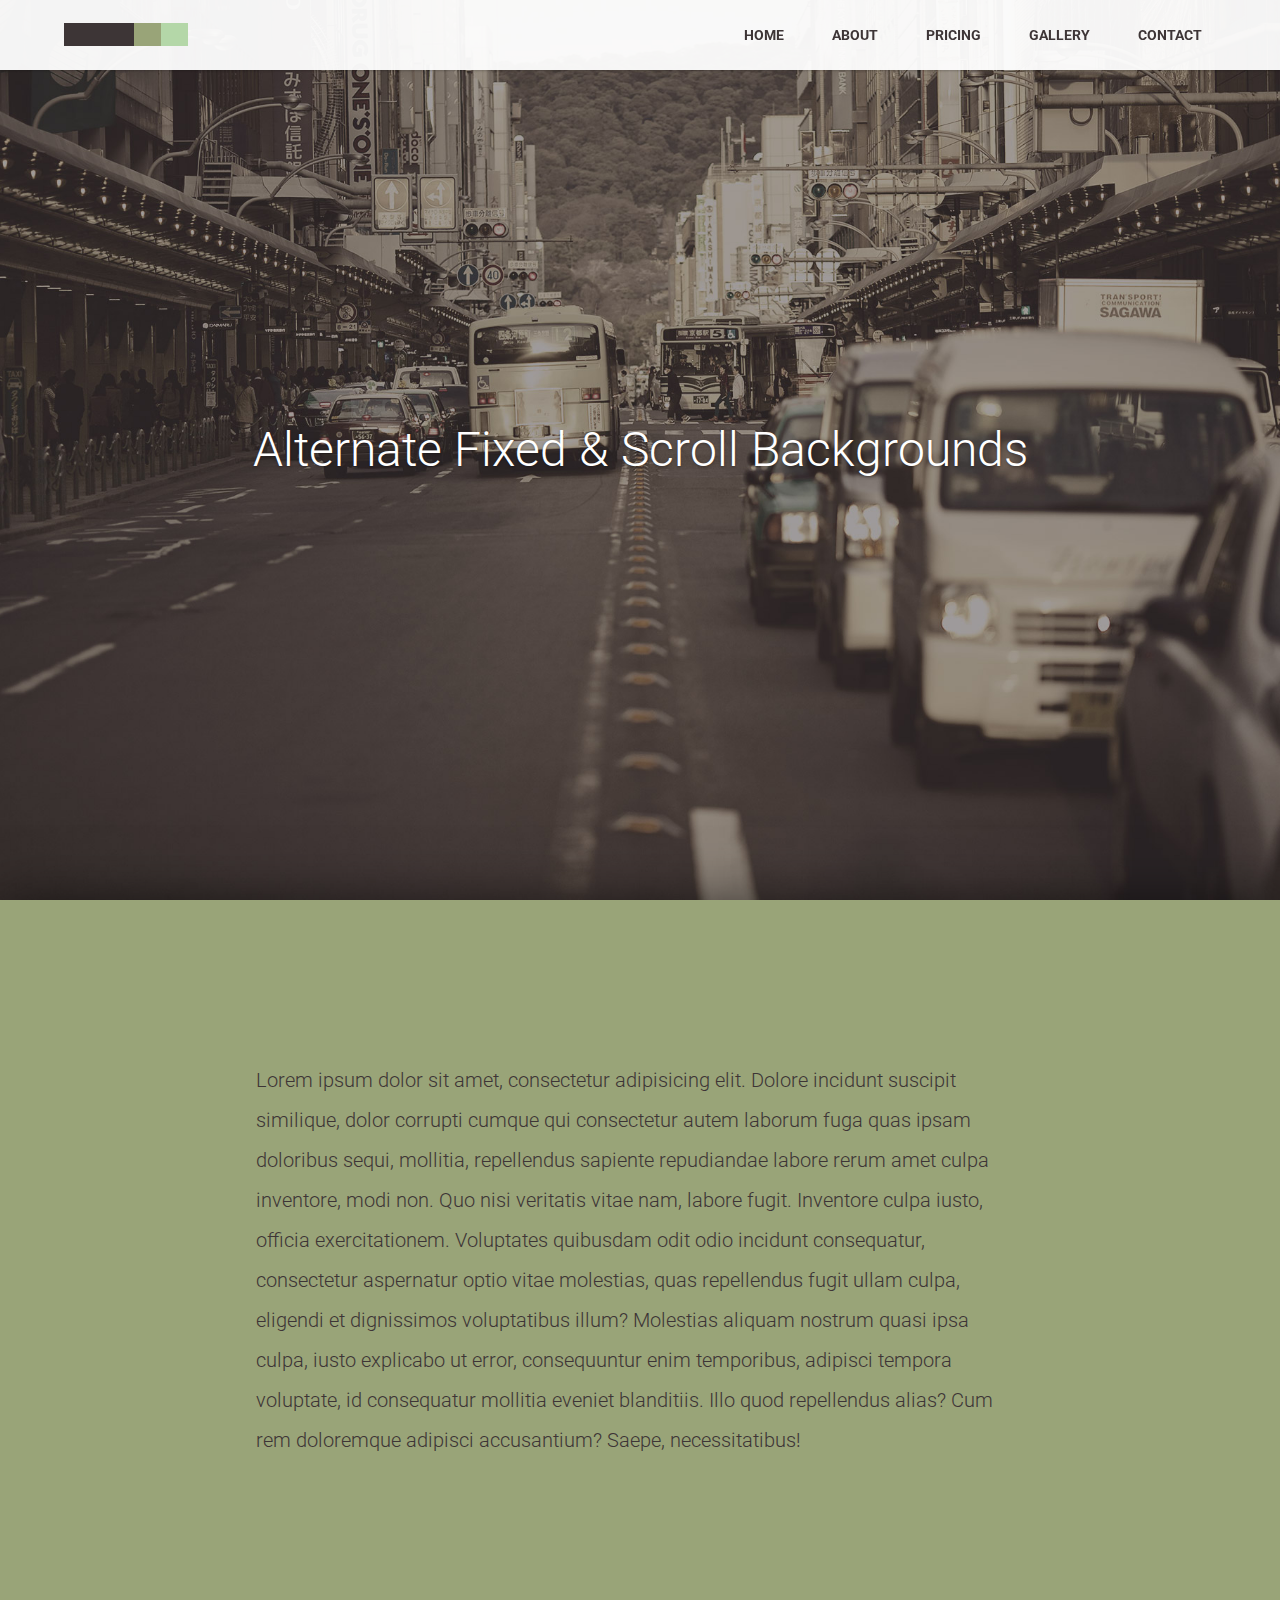
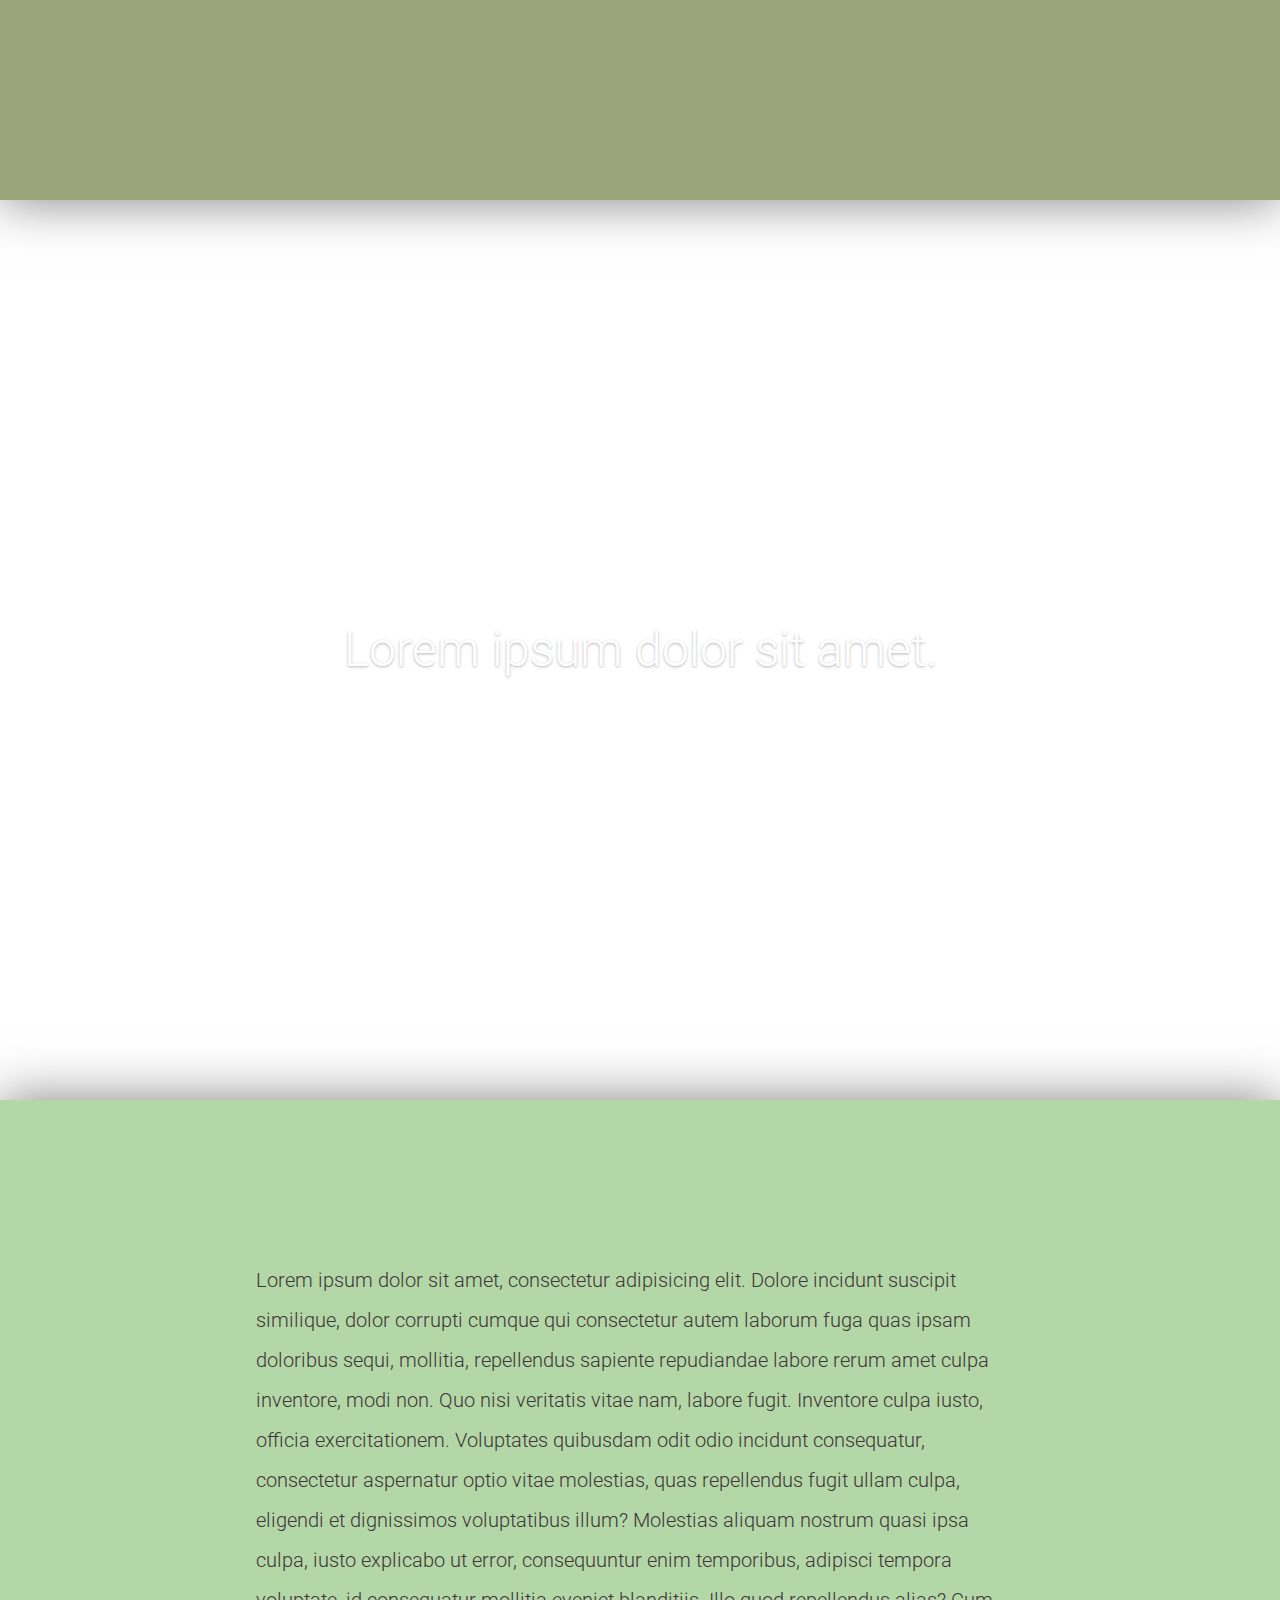
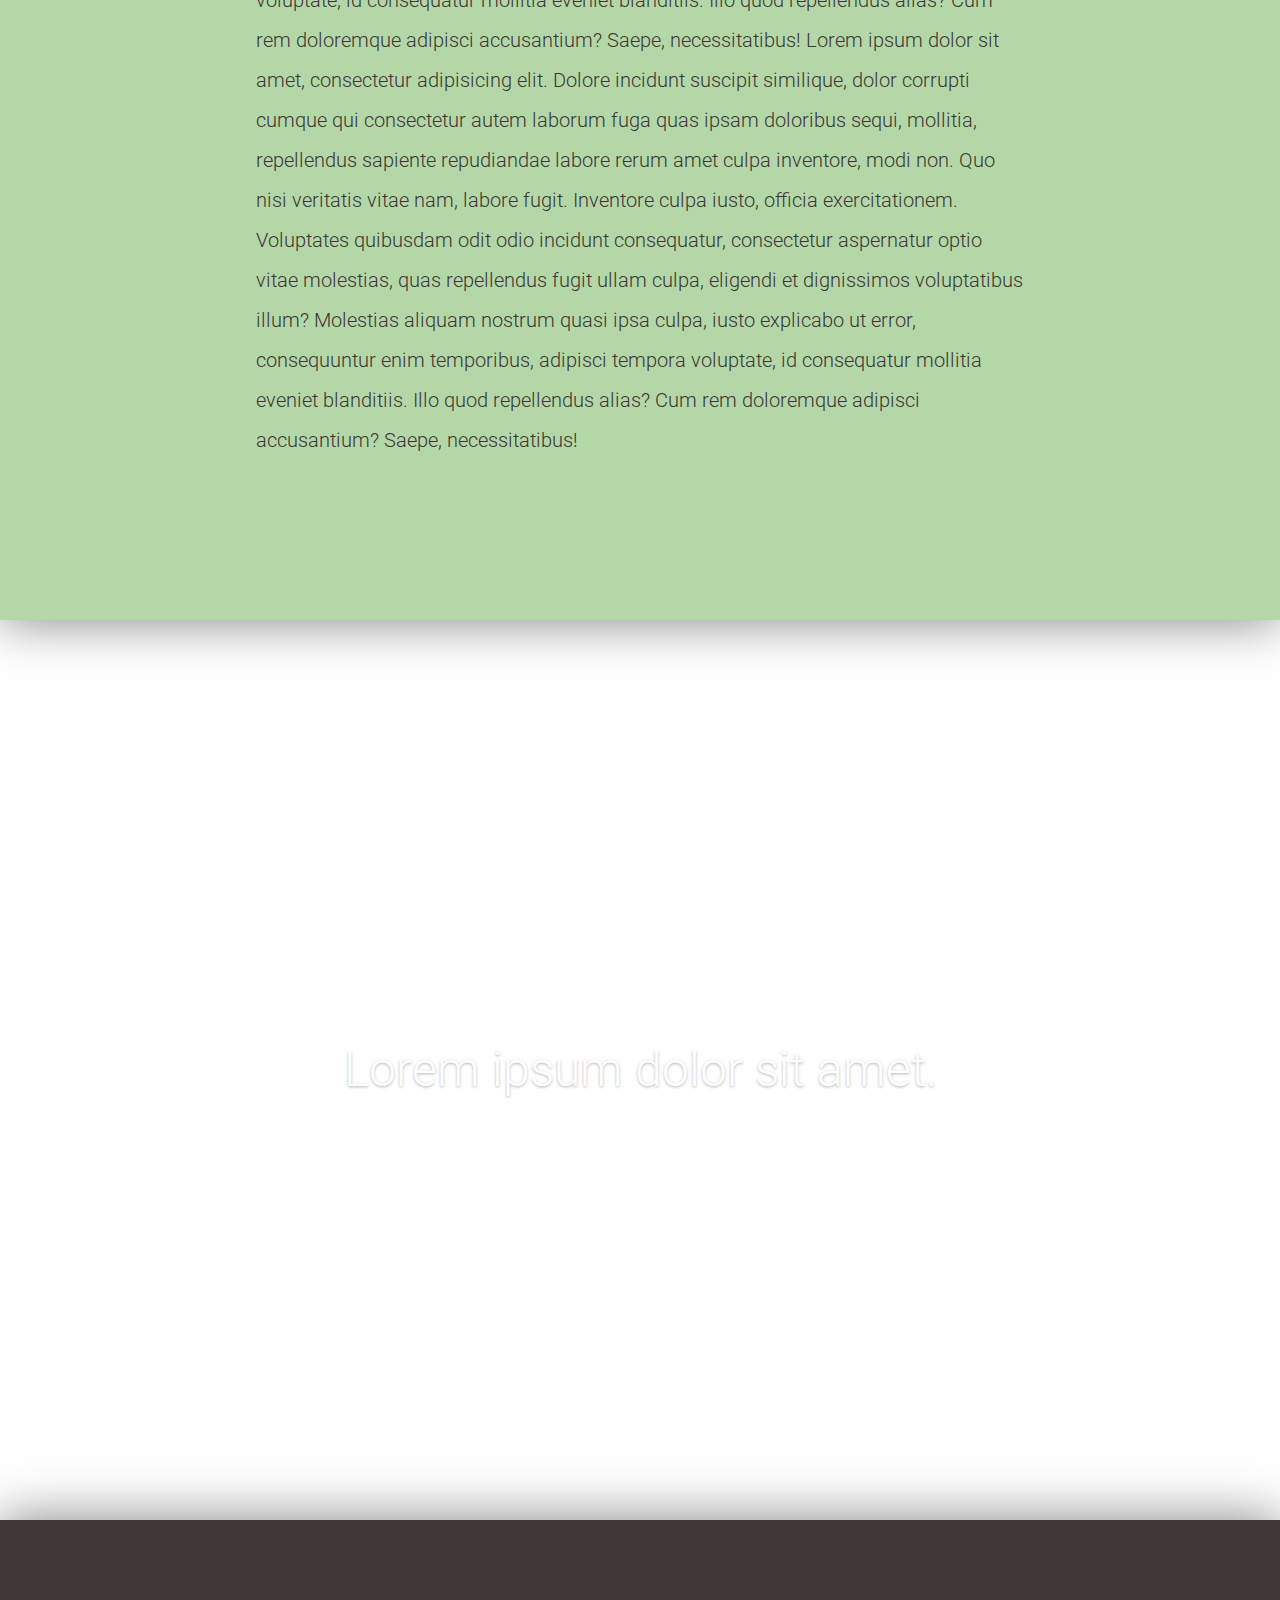
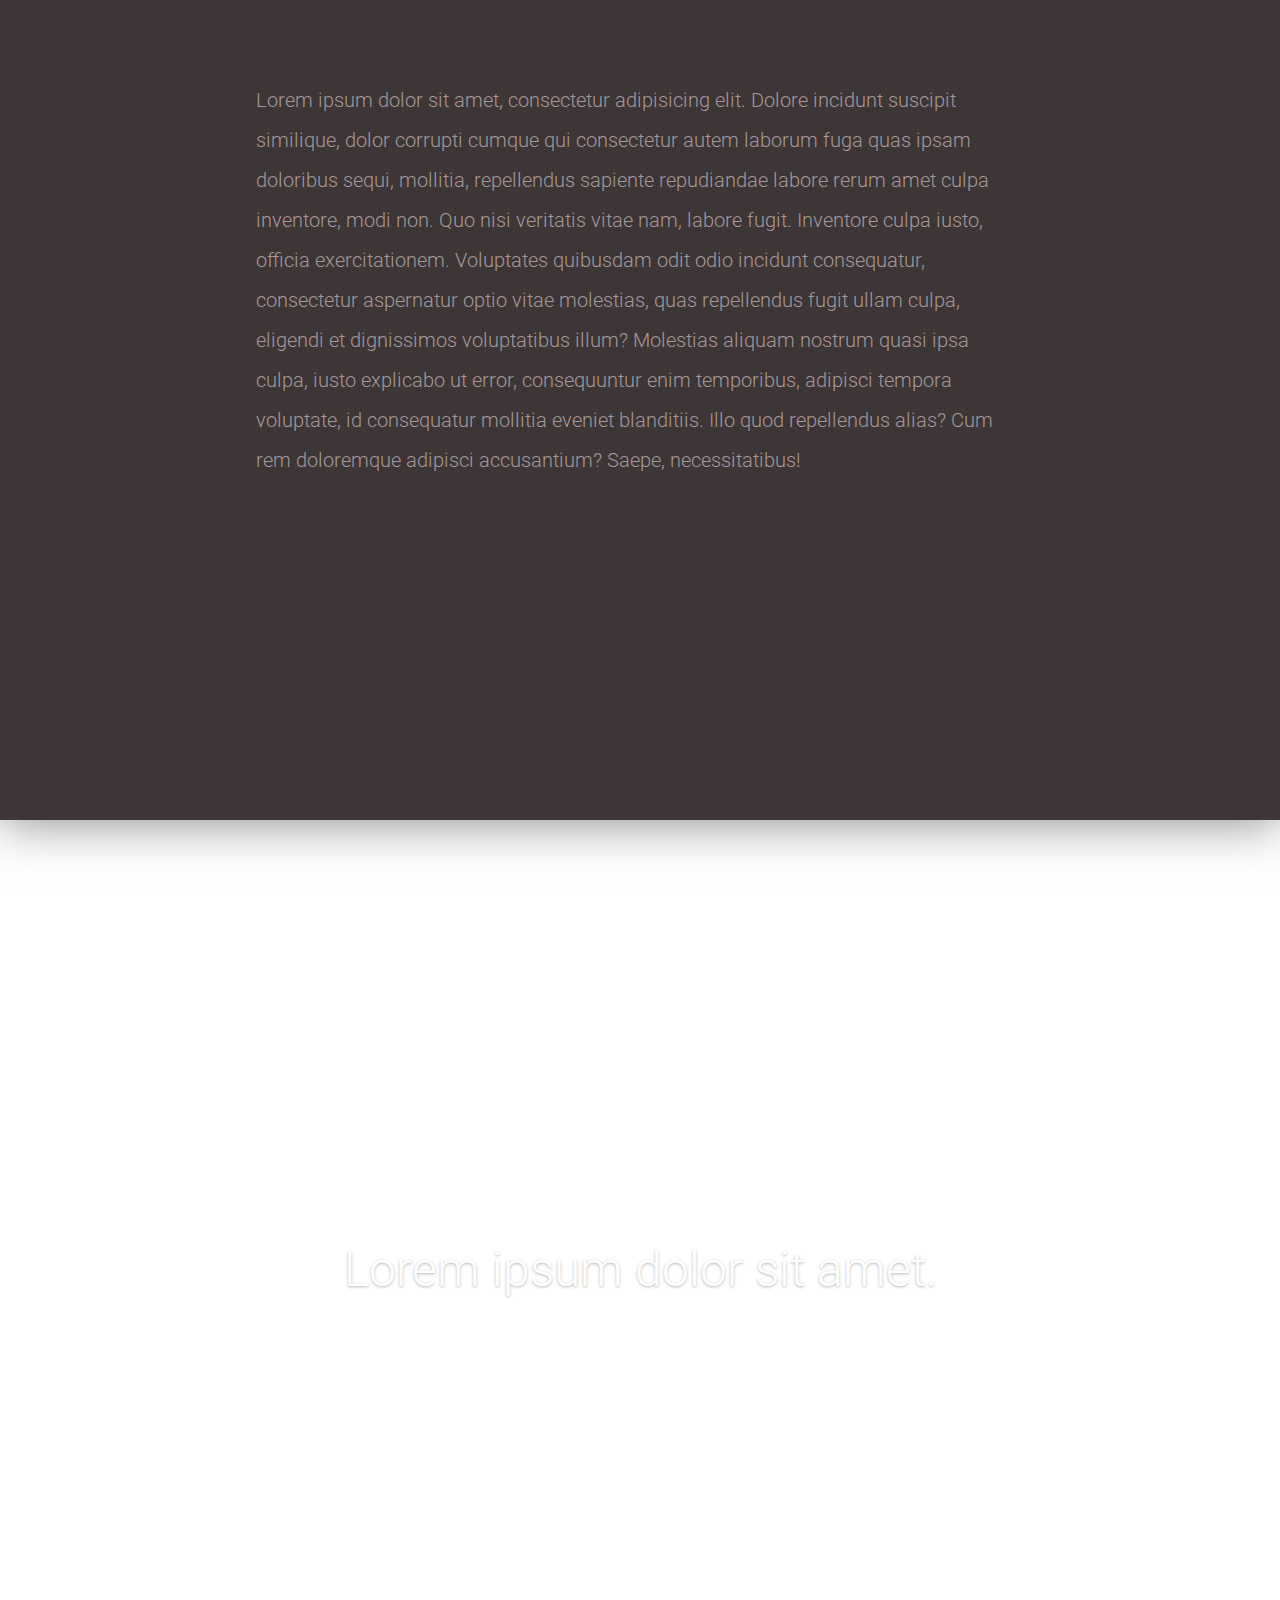
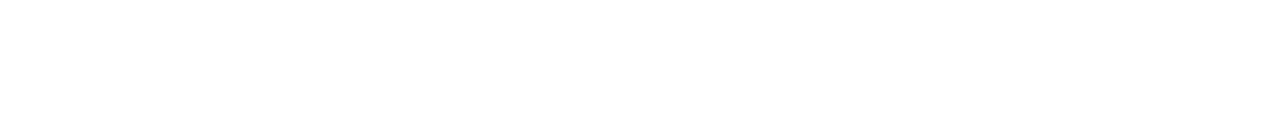
<file: alternate-fixed-scroll-background/index.html>
<!doctype html>
<html lang="en" class="no-js">
<head>
	<meta charset="UTF-8">
	<meta name="viewport" content="width=device-width, initial-scale=1">

	<link href='http://fonts.googleapis.com/css?family=Roboto:400,700,300' rel='stylesheet' type='text/css'>

	<link rel="stylesheet" href="css/reset.css"> <!-- CSS reset -->
	<link rel="stylesheet" href="css/style.css"> <!-- Resource style -->
	<script src="js/modernizr.js"></script> <!-- Modernizr -->
  	
	<title>Alternate Fixed And Scroll Backgrounds</title>
</head>
<body>
	<header class="cd-header">
		<div id="cd-logo"><a href="#0"><img src="img/cd-logo.svg" alt="Logo"></a></div>

		<nav class="cd-main-nav">
			<ul>
				<!-- inser more links here -->
				<li><a href="#0">Home</a></li>
				<li><a href="#0">About</a></li>
				<li><a href="#0">Pricing</a></li>
				<li><a href="#0">Gallery</a></li>
				<li><a href="#0">Contact</a></li>
			</ul>
		</nav> <!-- cd-main-nav -->
	</header>

	<main class="cd-main-content">
		<div class="cd-fixed-bg cd-bg-1">
			<h1>Alternate Fixed &amp; Scroll Backgrounds</h1>
		</div> <!-- cd-fixed-bg -->

		<div class="cd-scrolling-bg cd-color-2">
			<div class="cd-container">
				<p>
					Lorem ipsum dolor sit amet, consectetur adipisicing elit. Dolore incidunt suscipit similique, dolor corrupti cumque qui consectetur autem laborum fuga quas ipsam doloribus sequi, mollitia, repellendus sapiente repudiandae labore rerum amet culpa inventore, modi non. Quo nisi veritatis vitae nam, labore fugit. Inventore culpa iusto, officia exercitationem. Voluptates quibusdam odit odio incidunt consequatur, consectetur aspernatur optio vitae molestias, quas repellendus fugit ullam culpa, eligendi et dignissimos voluptatibus illum? Molestias aliquam nostrum quasi ipsa culpa, iusto explicabo ut error, consequuntur enim temporibus, adipisci tempora voluptate, id consequatur mollitia eveniet blanditiis. Illo quod repellendus alias? Cum rem doloremque adipisci accusantium? Saepe, necessitatibus!
				</p>
			</div> <!-- cd-container -->
		</div> <!-- cd-scrolling-bg -->

		<div class="cd-fixed-bg cd-bg-2">
			<h2>Lorem ipsum dolor sit amet.</h2>
		</div> <!-- cd-fixed-bg -->

		<div class="cd-scrolling-bg cd-color-3">
			<div class="cd-container">
				<p>
					Lorem ipsum dolor sit amet, consectetur adipisicing elit. Dolore incidunt suscipit similique, dolor corrupti cumque qui consectetur autem laborum fuga quas ipsam doloribus sequi, mollitia, repellendus sapiente repudiandae labore rerum amet culpa inventore, modi non. Quo nisi veritatis vitae nam, labore fugit. Inventore culpa iusto, officia exercitationem. Voluptates quibusdam odit odio incidunt consequatur, consectetur aspernatur optio vitae molestias, quas repellendus fugit ullam culpa, eligendi et dignissimos voluptatibus illum? Molestias aliquam nostrum quasi ipsa culpa, iusto explicabo ut error, consequuntur enim temporibus, adipisci tempora voluptate, id consequatur mollitia eveniet blanditiis. Illo quod repellendus alias? Cum rem doloremque adipisci accusantium? Saepe, necessitatibus!
					Lorem ipsum dolor sit amet, consectetur adipisicing elit. Dolore incidunt suscipit similique, dolor corrupti cumque qui consectetur autem laborum fuga quas ipsam doloribus sequi, mollitia, repellendus sapiente repudiandae labore rerum amet culpa inventore, modi non. Quo nisi veritatis vitae nam, labore fugit. Inventore culpa iusto, officia exercitationem. Voluptates quibusdam odit odio incidunt consequatur, consectetur aspernatur optio vitae molestias, quas repellendus fugit ullam culpa, eligendi et dignissimos voluptatibus illum? Molestias aliquam nostrum quasi ipsa culpa, iusto explicabo ut error, consequuntur enim temporibus, adipisci tempora voluptate, id consequatur mollitia eveniet blanditiis. Illo quod repellendus alias? Cum rem doloremque adipisci accusantium? Saepe, necessitatibus!
				</p>
			</div> <!-- cd-container -->
		</div> <!-- cd-scrolling-bg -->

		<div class="cd-fixed-bg cd-bg-3">
			<h2>Lorem ipsum dolor sit amet.</h2>
		</div> <!-- cd-fixed-bg -->

		<div class="cd-scrolling-bg cd-color-1">
			<div class="cd-container">
				<p>
					Lorem ipsum dolor sit amet, consectetur adipisicing elit. Dolore incidunt suscipit similique, dolor corrupti cumque qui consectetur autem laborum fuga quas ipsam doloribus sequi, mollitia, repellendus sapiente repudiandae labore rerum amet culpa inventore, modi non. Quo nisi veritatis vitae nam, labore fugit. Inventore culpa iusto, officia exercitationem. Voluptates quibusdam odit odio incidunt consequatur, consectetur aspernatur optio vitae molestias, quas repellendus fugit ullam culpa, eligendi et dignissimos voluptatibus illum? Molestias aliquam nostrum quasi ipsa culpa, iusto explicabo ut error, consequuntur enim temporibus, adipisci tempora voluptate, id consequatur mollitia eveniet blanditiis. Illo quod repellendus alias? Cum rem doloremque adipisci accusantium? Saepe, necessitatibus!
				</p>
			</div> <!-- cd-container -->
		</div> <!-- cd-scrolling-bg -->

		<div class="cd-fixed-bg cd-bg-4">
			<h2>Lorem ipsum dolor sit amet.</h2>
		</div> <!-- cd-fixed-bg -->
	</main> <!-- cd-main-content -->
	<script src="http://ajax.googleapis.com/ajax/libs/jquery/1.11.0/jquery.min.js"></script>
	<script src="js/main.js"></script> <!-- Resource jQuery -->
</body>
</html>
</file>
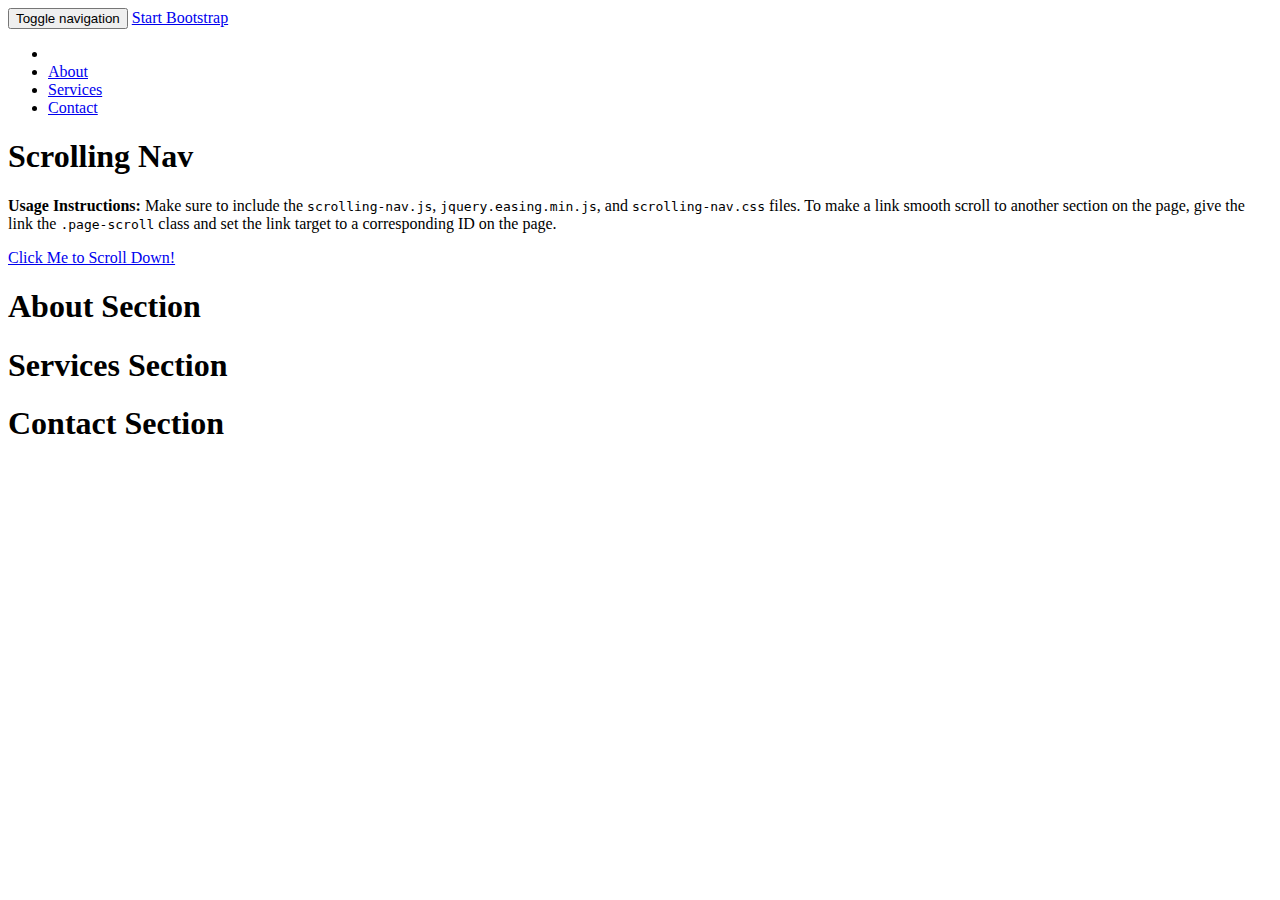
<file: scrollingnav/Scrolling Nav - Start Bootstrap Template.html>
<!DOCTYPE html>
<html lang="en">

<head>
	<meta http-equiv="Content-Type" content="text/html; charset=UTF-8">

	<meta charset="utf-8">
	<meta http-equiv="X-UA-Compatible" content="IE=edge">
	<meta name="viewport" content="width=device-width, initial-scale=1">
	<meta name="description" content="Executive Welcome is a recruitment assistance service provided by Susie Chisolm in the Baltimore area.">
	<meta name="author" content="Susie Chisolm">
	<meta name="keywords" content="Susie Susanne Chisolm Executive Welcome Baltimore recruit recruitment new hire asssistance service baltimore metroplitan area">

	<title>Executive Welcome Baltimore</title>

	<!-- Bootstrap Core CSS -->
	<link href="http://ironsummitmedia.github.io/startbootstrap-scrolling-nav/css/bootstrap.min.css" rel="stylesheet">

	<!-- Custom CSS -->
	<link href="http://ironsummitmedia.github.io/startbootstrap-scrolling-nav/css/scrolling-nav.css" rel="stylesheet">

</head>

<!-- The #page-top ID is part of the scrolling feature - the data-spy and data-target are part of the built-in Bootstrap scrollspy function -->

<body id="page-top" data-spy="scroll" data-target=".navbar-fixed-top">

    <!-- Navigation -->
    <nav class="navbar navbar-default navbar-fixed-top top-nav-collapse" role="navigation">
        <div class="container">
			<div class="navbar-header page-scroll">
				<button type="button" class="navbar-toggle" data-toggle="collapse" data-target=".navbar-ex1-collapse">
					<span class="sr-only">Toggle navigation</span>
					<span class="icon-bar"></span>
					<span class="icon-bar"></span>
					<span class="icon-bar"></span>
				</button>
				<a class="navbar-brand page-scroll" href="http://ironsummitmedia.github.io/startbootstrap-scrolling-nav/#page-top">Start Bootstrap</a>
			</div>

			<!-- Collect the nav links, forms, and other content for toggling -->
			<div class="collapse navbar-collapse navbar-ex1-collapse">
				<ul class="nav navbar-nav">
					<!-- Hidden li included to remove active class from about link when scrolled up past about section -->
                    <li class="hidden">
                        <a class="page-scroll" href="#page-top"></a>
                    </li>
					<li class="">
						<a class="page-scroll" href="http://ironsummitmedia.github.io/startbootstrap-scrolling-nav/#about">About</a>
					</li>
					<li class="">
						<a class="page-scroll" href="http://ironsummitmedia.github.io/startbootstrap-scrolling-nav/#services">Services</a>
					</li>
					<li class="">
						<a class="page-scroll" href="http://ironsummitmedia.github.io/startbootstrap-scrolling-nav/#contact">Contact</a>
					</li>
				</ul>
			</div>
			<!-- /.navbar-collapse -->
		</div>
		<!-- /.container -->
	</nav>

	<!-- Intro Section -->
	<section id="intro" class="intro-section">
		<div class="container">
			<div class="row">
				<div class="col-lg-12">
					<h1>Scrolling Nav</h1>
					<p><strong>Usage Instructions:</strong> Make sure to include the <code>scrolling-nav.js</code>, <code>jquery.easing.min.js</code>, and <code>scrolling-nav.css</code> files. To make a link smooth scroll to another section on the page, give the link the <code>.page-scroll</code> class
						and set the link target to a corresponding ID on the page.</p>
					<a class="btn btn-default page-scroll" href="http://ironsummitmedia.github.io/startbootstrap-scrolling-nav/#about">Click Me to Scroll Down!</a>
				</div>
			</div>
		</div>
	</section>

	<!-- About Section -->
	<section id="about" class="about-section">
		<div class="container">
			<div class="row">
				<div class="col-lg-12">
					<h1>About Section</h1>
				</div>
			</div>
		</div>
	</section>

	<!-- Services Section -->
	<section id="services" class="services-section">
		<div class="container">
			<div class="row">
				<div class="col-lg-12">
					<h1>Services Section</h1>
				</div>
			</div>
		</div>
	</section>

	<!-- Contact Section -->
	<section id="contact" class="contact-section">
		<div class="container">
			<div class="row">
				<div class="col-lg-12">
					<h1>Contact Section</h1>
				</div>
			</div>
		</div>
	</section>

	<!-- jQuery -->
	<script src="./Scrolling Nav - Start Bootstrap Template_files/jquery.js"></script>

	<!-- Bootstrap Core JavaScript -->
	<script src="./Scrolling Nav - Start Bootstrap Template_files/bootstrap.min.js"></script>

	<!-- Scrolling Nav JavaScript -->
	<script src="./Scrolling Nav - Start Bootstrap Template_files/jquery.easing.min.js"></script>
	<script src="./Scrolling Nav - Start Bootstrap Template_files/scrolling-nav.js"></script>




</body>

</html>
</file>
<file: alternate-fixed-scroll-background/css/style.css>
/* -------------------------------- 

Primary style

-------------------------------- */
html * {
  -webkit-font-smoothing: antialiased;
  -moz-osx-font-smoothing: grayscale;
}

*, *:after, *:before {
  -webkit-box-sizing: border-box;
  -moz-box-sizing: border-box;
  box-sizing: border-box;
}

body {
  font-size: 100%;
  font-family: "Roboto", sans-serif;
  color: #3d3536;
  background-color: white;
}

body, html {
  /* important */
  height: 100%;
}

a {
  color: #b4d7a8;
  text-decoration: none;
}

/* -------------------------------- 

Modules - reusable parts of our design

-------------------------------- */
.cd-container {
  /* this class is used to give a max-width to the element it is applied to, and center it horizontally when it reaches that max-width */
  width: 90%;
  max-width: 768px;
  margin: 0 auto;
}
.cd-container::after {
  /* clearfix */
  content: '';
  display: table;
  clear: both;
}

/* -------------------------------- 

Main components 

-------------------------------- */
.cd-header {
  position: fixed;
  top: 0;
  left: 0;
  width: 100%;
  height: 50px;
  background: rgba(255, 255, 255, 0.95);
  box-shadow: 0 1px 2px rgba(0, 0, 0, 0.2);
  z-index: 2;
}
.cd-header:after {
  content: "";
  display: table;
  clear: both;
}
.cd-header #cd-logo {
  float: left;
  margin: 13px 0 0 5%;
}
.cd-header #cd-logo img {
  display: block;
}
@media only screen and (min-width: 768px) {
  .cd-header {
    height: 70px;
  }
  .cd-header #cd-logo {
    margin: 23px 0 0 5%;
  }
}

.cd-main-nav {
  float: right;
  margin-right: 5%;
  width: 44px;
  height: 100%;
  background: url("../img/cd-icon-menu.svg") no-repeat center center;
  background-size: 44px 44px;
  cursor: pointer;
}
.cd-main-nav ul {
  position: absolute;
  top: 0;
  left: 0;
  width: 100%;
  -webkit-transform: translateY(-100%);
  -moz-transform: translateY(-100%);
  -ms-transform: translateY(-100%);
  -o-transform: translateY(-100%);
  transform: translateY(-100%);
}
.cd-main-nav ul.is-visible {
  -webkit-transform: translateY(50px);
  -moz-transform: translateY(50px);
  -ms-transform: translateY(50px);
  -o-transform: translateY(50px);
  transform: translateY(50px);
}
.cd-main-nav a {
  display: block;
  height: 50px;
  line-height: 50px;
  padding-left: 5%;
  background: #2f292a;
  border-top: 1px solid #453c3d;
  color: #8e7d7f;
}
@media only screen and (min-width: 768px) {
  .cd-main-nav {
    width: auto;
    height: auto;
    background: none;
    cursor: auto;
  }
  .cd-main-nav ul {
    position: static;
    width: auto;
    -webkit-transform: translateY(0);
    -moz-transform: translateY(0);
    -ms-transform: translateY(0);
    -o-transform: translateY(0);
    transform: translateY(0);
    line-height: 70px;
  }
  .cd-main-nav ul.is-visible {
    -webkit-transform: translateY(0);
    -moz-transform: translateY(0);
    -ms-transform: translateY(0);
    -o-transform: translateY(0);
    transform: translateY(0);
  }
  .cd-main-nav li {
    display: inline-block;
    margin-left: 1em;
  }
  .cd-main-nav a {
    display: inline-block;
    height: auto;
    line-height: normal;
    background: transparent;
    padding: .6em 1em;
    border-top: none;
    color: #3d3536;
    text-transform: uppercase;
    font-weight: bold;
    font-size: 14px;
    font-size: 0.875rem;
  }
  .no-touch .cd-main-nav a:hover {
    color: #99a478;
  }
}

.cd-main-content {
  /* you need to assign a min-height to the main content so that the children can inherit it*/
  height: 100%;
  position: relative;
  z-index: 1;
}

.cd-fixed-bg {
  position: relative;
  min-height: 100%;
  background-size: cover;
  background-repeat: no-repeat;
  background-position: center center;
  z-index: 1;
}
.cd-fixed-bg h1, .cd-fixed-bg h2 {
  position: absolute;
  left: 50%;
  top: 50%;
  bottom: auto;
  right: auto;
  -webkit-transform: translateX(-50%) translateY(-50%);
  -moz-transform: translateX(-50%) translateY(-50%);
  -ms-transform: translateX(-50%) translateY(-50%);
  -o-transform: translateX(-50%) translateY(-50%);
  transform: translateX(-50%) translateY(-50%);
  width: 90%;
  max-width: 1170px;
  text-align: center;
  font-size: 30px;
  font-size: 1.875rem;
  text-shadow: 0 1px 3px rgba(0, 0, 0, 0.3);
  color: white;
}
.cd-fixed-bg.cd-bg-1 {
  background-image: url("../img/cd-background-1.jpg");
}
.cd-fixed-bg.cd-bg-2 {
  background-image: url("../img/cd-background-2.jpg");
}
.cd-fixed-bg.cd-bg-3 {
  background-image: url("../img/cd-background-3.jpg");
}
.cd-fixed-bg.cd-bg-4 {
  background-image: url("../img/cd-background-4.jpg");
}
@media only screen and (min-width: 768px) {
  .cd-fixed-bg h1, .cd-fixed-bg h2 {
    font-size: 36px;
  }
}
@media only screen and (min-width: 1170px) {
  .cd-fixed-bg {
    background-attachment: fixed;
  }
  .cd-fixed-bg h1, .cd-fixed-bg h2 {
    font-size: 48px;
    font-weight: 300;
  }
}

.cd-scrolling-bg {
  position: relative;
  min-height: 100%;
  padding: 4em 0;
  line-height: 1.6;
  box-shadow: 0 0 50px rgba(0, 0, 0, 0.5);
  z-index: 2;
}
.cd-scrolling-bg.cd-color-1 {
  background-color: #3d3536;
  color: #a6989a;
}
.cd-scrolling-bg.cd-color-2 {
  background-color: #99a478;
  color: #3d3536;
}
.cd-scrolling-bg.cd-color-3 {
  background-color: #b4d7a8;
  color: #3d3536;
}
@media only screen and (min-width: 768px) {
  .cd-scrolling-bg {
    padding: 8em 0;
    font-size: 20px;
    font-size: 1.25rem;
    line-height: 2;
    font-weight: 300;
  }
}
</file>
